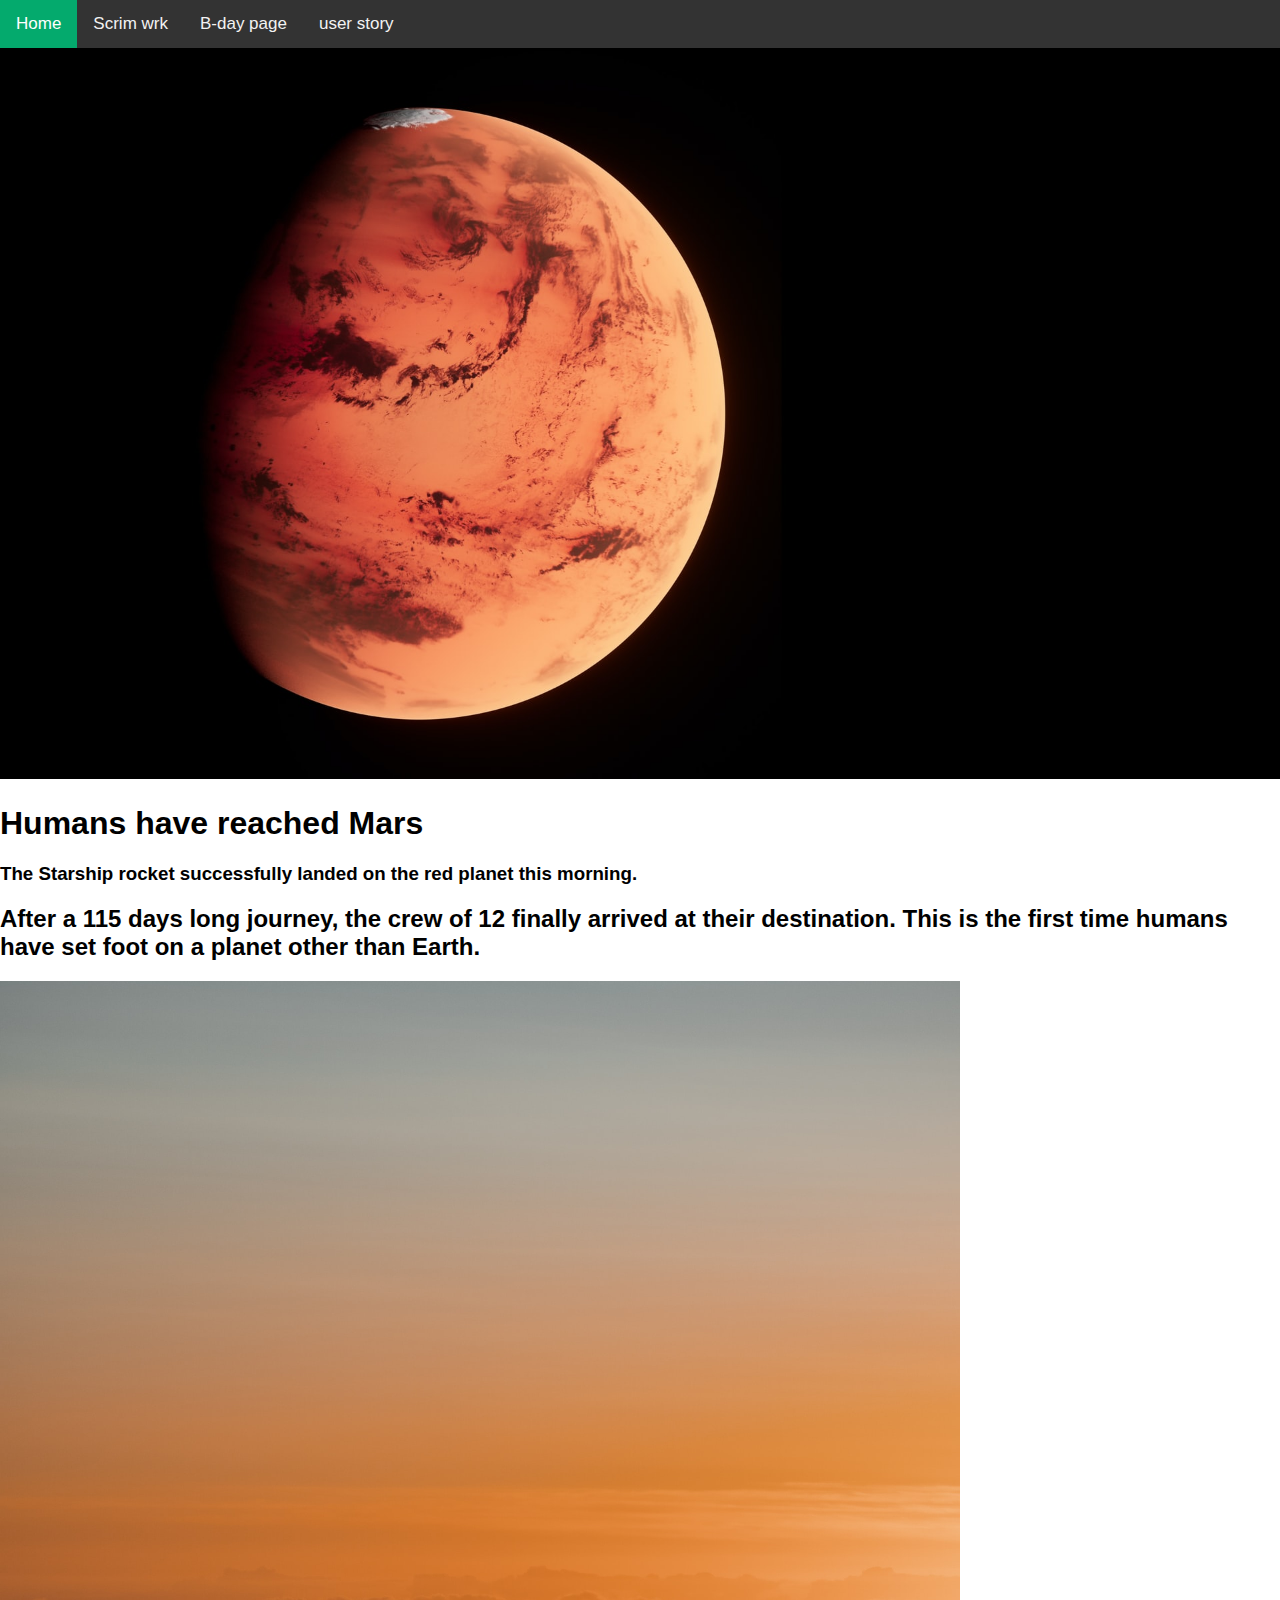
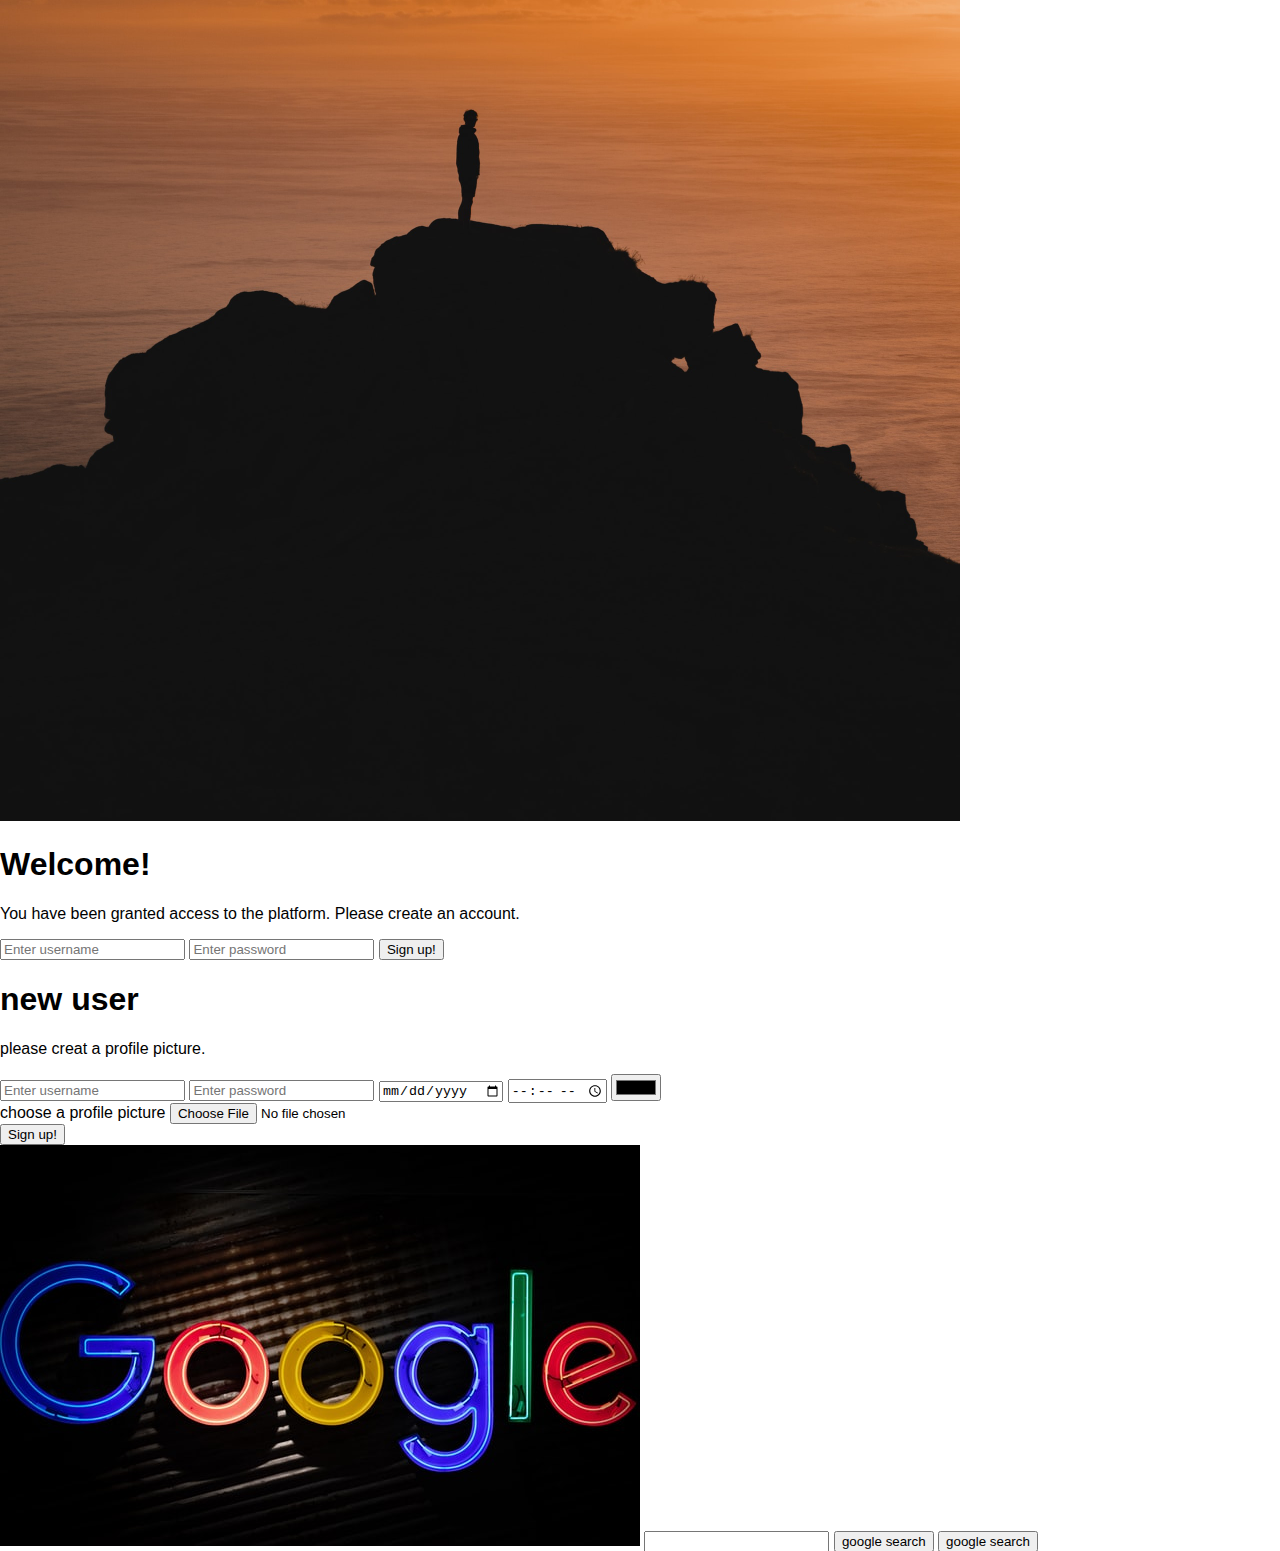
<file: scrim-wrk.html>
<!DOCTYPE html>
<html lang="en">
<head>
  <meta charset="UTF-8">
  <meta http-equiv="X-UA-Compatible" content="IE=edge">
  <meta name="viewport" content="width=device-width, initial-scale=1.0">
  <title>scrimba wrk page</title>
  <link rel="stylesheet" href="css/style.css">
  <script type="text/javascript" src="js/main.js"></script>
</head>
<body>
  <div class="topnav" id="myTopnav">
    <a href="index.html" class="active">Home</a>
    <a href="scrim-wrk.html">Scrim wrk</a>
    <a href="b-day.html">B-day page</a>
    <a href="user_story.html">user story</a>
    <a href="javascript:void(0);" class="icon" onclick="myFunction()">
      <i class="fa fa-bars"></i>
    </a>
  </div>
  <img width="100%
  " src="img/planet-volumes-4IrVnSpwk48-unsplash.jpg" alt="image of Mars">
<h1> Humans have reached Mars</h1>
<h3>The Starship rocket successfully landed on the red planet this morning.</h3>
<h2>After a 115 days long journey, the crew of 12 finally arrived at their destination. This is the first time humans have set foot on a planet other than Earth.</h2>
<div>
<img width ="75%" src="img/michiel-annaert-BFgRCZtzsDY-unsplash.jpg" alt="image of Mars">
</div>

<div><h1>Welcome!</h1>
  <p>You have been granted access to the platform. Please create an account.</p>
  <input type="text" placeholder="Enter username">
  <input type="password" placeholder="Enter password">
  <button>Sign up!</button>
  </div>

  <div><h1>new user </h1>
    <p>please creat a profile picture.</p>
    <input type="text" placeholder="Enter username">
    <input type="password" placeholder="Enter password">
    <input type="date" placeholder="birthdate">
    <input type="time" placeholder="choose time">
    <input type="color" placeholder="choose favorit color">
    <div>
    <label for=" avatar">choose a profile picture </label>
   
    <input type="file" 
              id="avatar" name="avatar"
              accept="image/png, image/jpeg, image/jpg">
    </div>
    <button>Sign up!</button>
    </div>

<div>
    <img src="img/mitchell-luo-jz4ca36oJ_M-unsplash_2.jpg" alt="">
    <input type="text" name="" id="">
    <button>google search</button>
    <button>google search</button>
  </div>
  <footer>
    <div>

    </div>
  </footer>
</body>
</html>
</file>
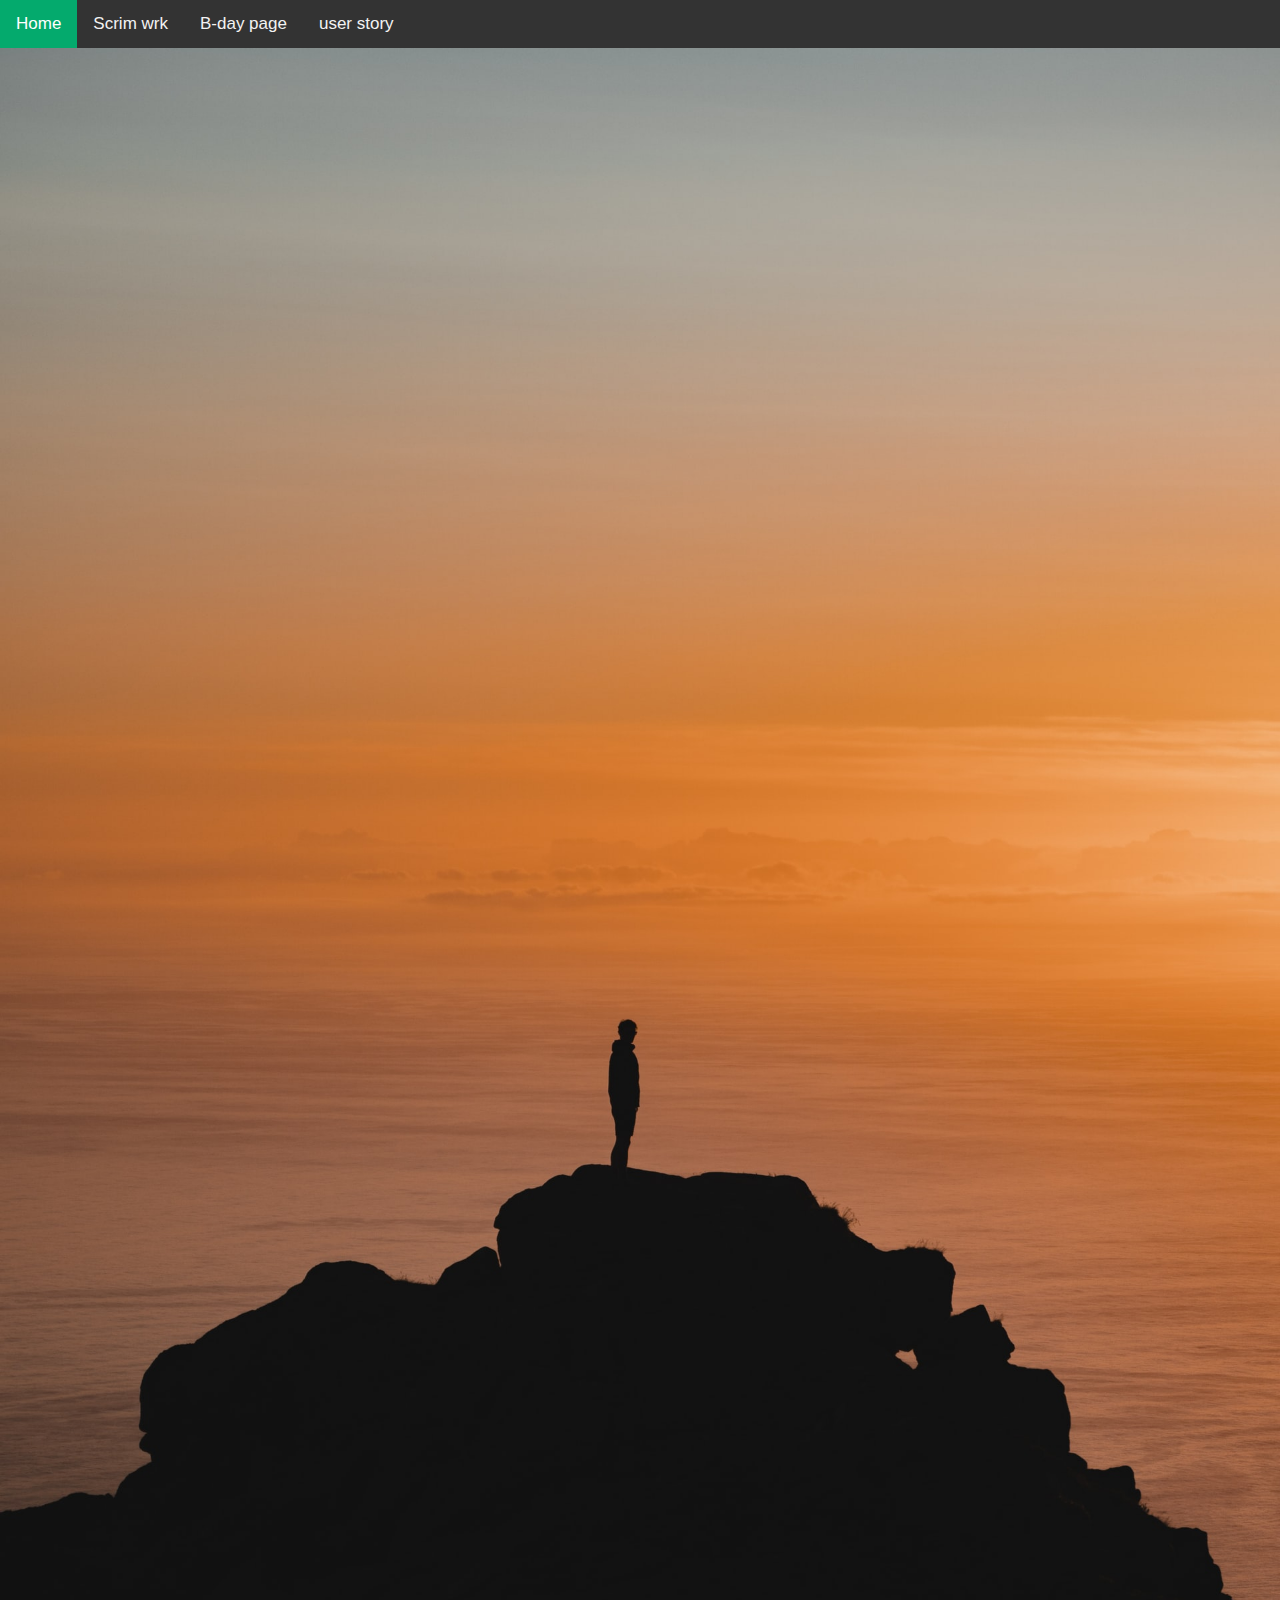
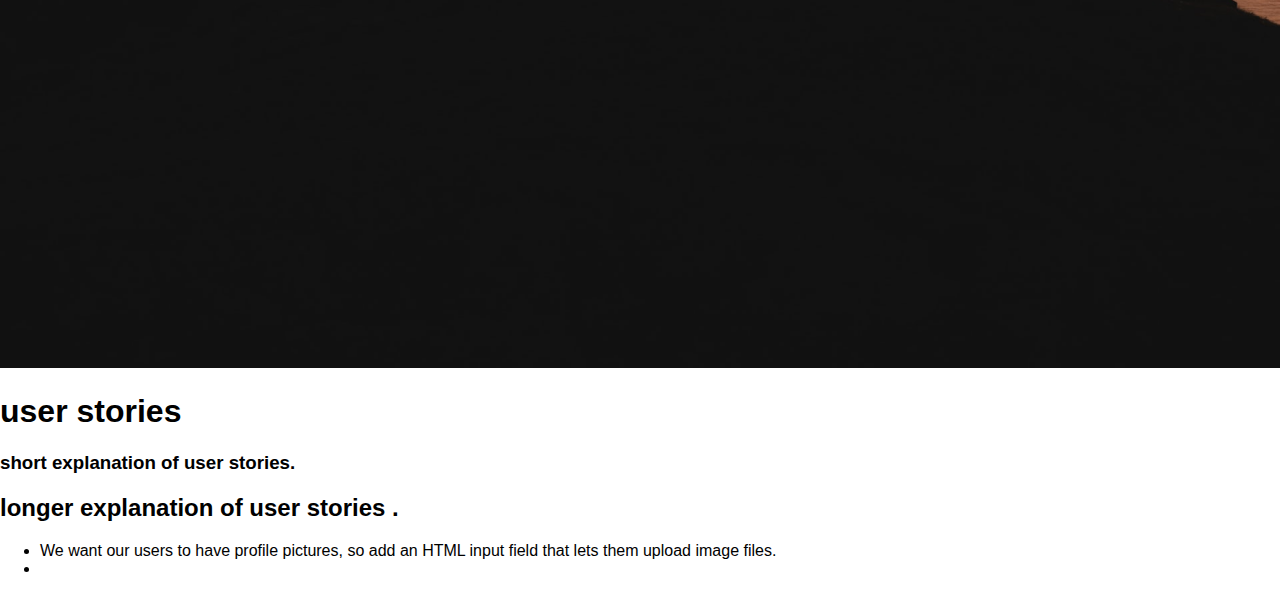
<file: user_story.html>
<!DOCTYPE html>
<html lang="en">
<head>
  <meta charset="UTF-8">
  <meta http-equiv="X-UA-Compatible" content="IE=edge">
  <meta name="viewport" content="width=device-width, initial-scale=1.0">
  <title>scrimba wrk page</title>
  <link rel="stylesheet" href="css/style.css">
  <script type="text/javascript" src="js/main.js"></script>
</head>
<body>
  <div class="topnav" id="myTopnav">
    <a href="index.html" class="active">Home</a>
    <a href="scrim-wrk.html">Scrim wrk</a>
    <a href="b-day.html">B-day page</a>
    <a href="user_story.html">user story</a>
    <a href="javascript:void(0);" class="icon" onclick="myFunction()">
      <i class="fa fa-bars"></i>
    </a>
  </div>
  <img width="100%" src="img/michiel-annaert-BFgRCZtzsDY-unsplash.jpg" alt="image of Mars">
<h1> user stories </h1>
<h3>short explanation of user stories.</h3>
<h2>longer explanation of user stories .</h2>
<div>
<ul>
<li>We want our users to have profile pictures, so add
  an HTML input field that lets them upload image files.</li>
<li></li>
</div>


</body>
</html>
</file>
<file: css/style.css>
body {
  margin: 0;
  font-family: Arial, Helvetica, sans-serif;
}

.topnav {
  overflow: hidden;
  background-color: #333;
}

.topnav a {
  float: left;
  display: block;
  color: #f2f2f2;
  text-align: center;
  padding: 14px 16px;
  text-decoration: none;
  font-size: 17px;
}

.topnav a:hover {
  background-color: #ddd;
  color: black;
}

.topnav a.active {
  background-color: #04AA6D;
  color: white;
}

.topnav .icon {
  display: none;
}

@media screen and (max-width: 600px) {
  .topnav a:not(:first-child) {display: none;}
  .topnav a.icon {
    float: right;
    display: block;
  }
}

@media screen and (max-width: 600px) {
  .topnav.responsive {position: relative;}
  .topnav.responsive .icon {
    position: absolute;
    right: 0;
    top: 0;
  }
  .topnav.responsive a {
    float: none;
    display: block;
    text-align: left;
  }
}
</file>
